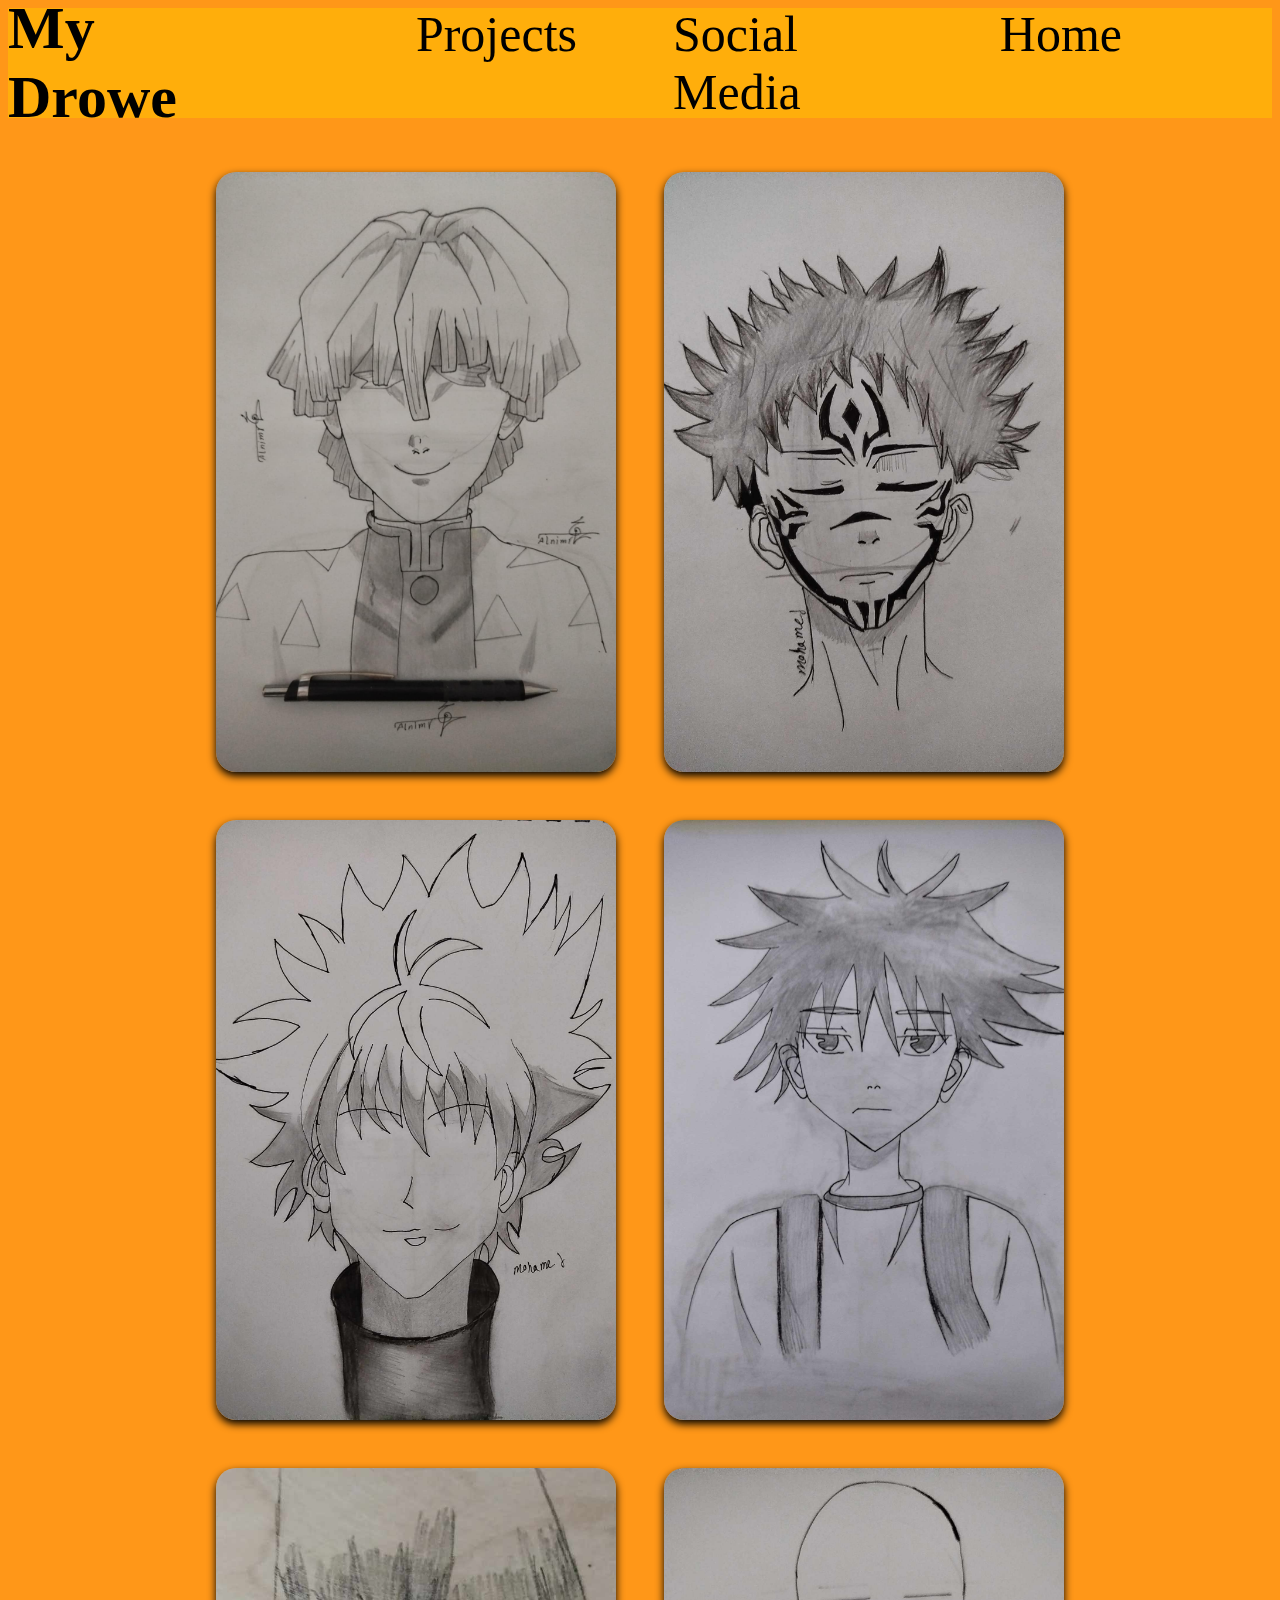
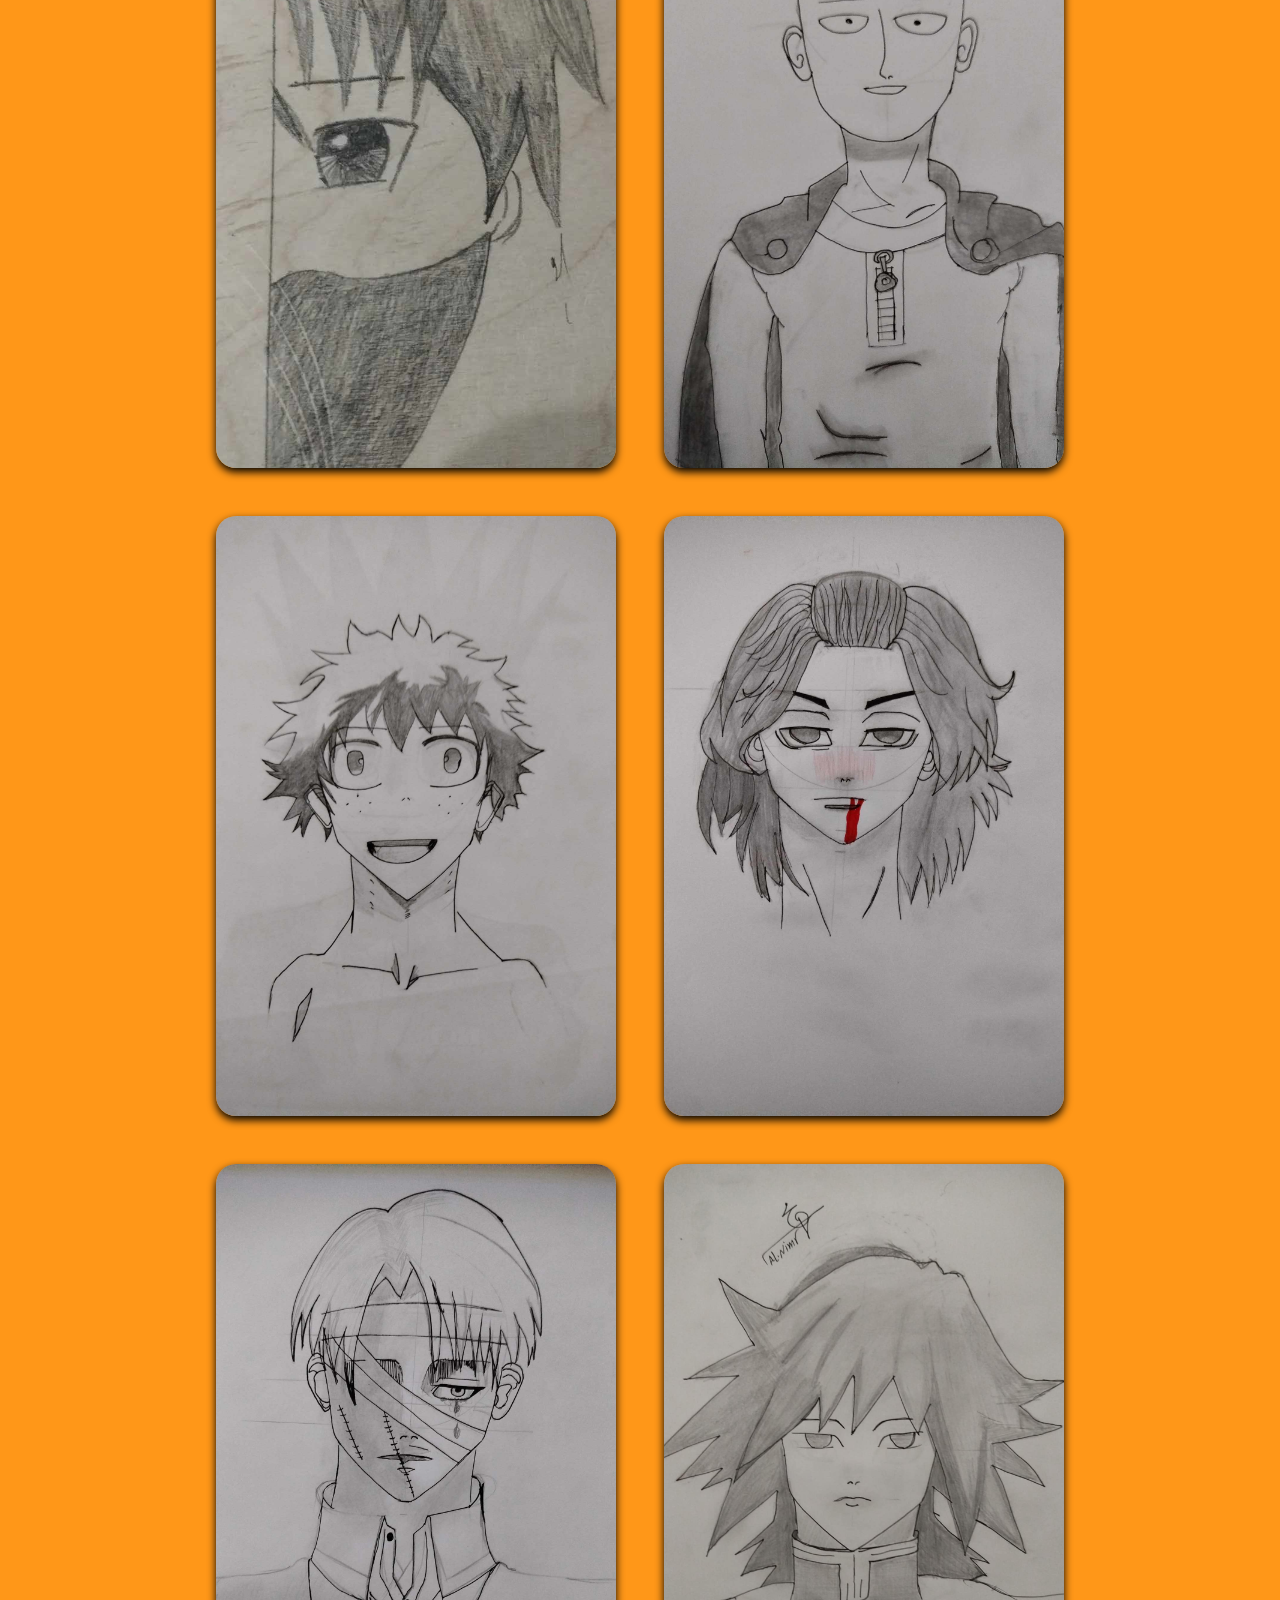
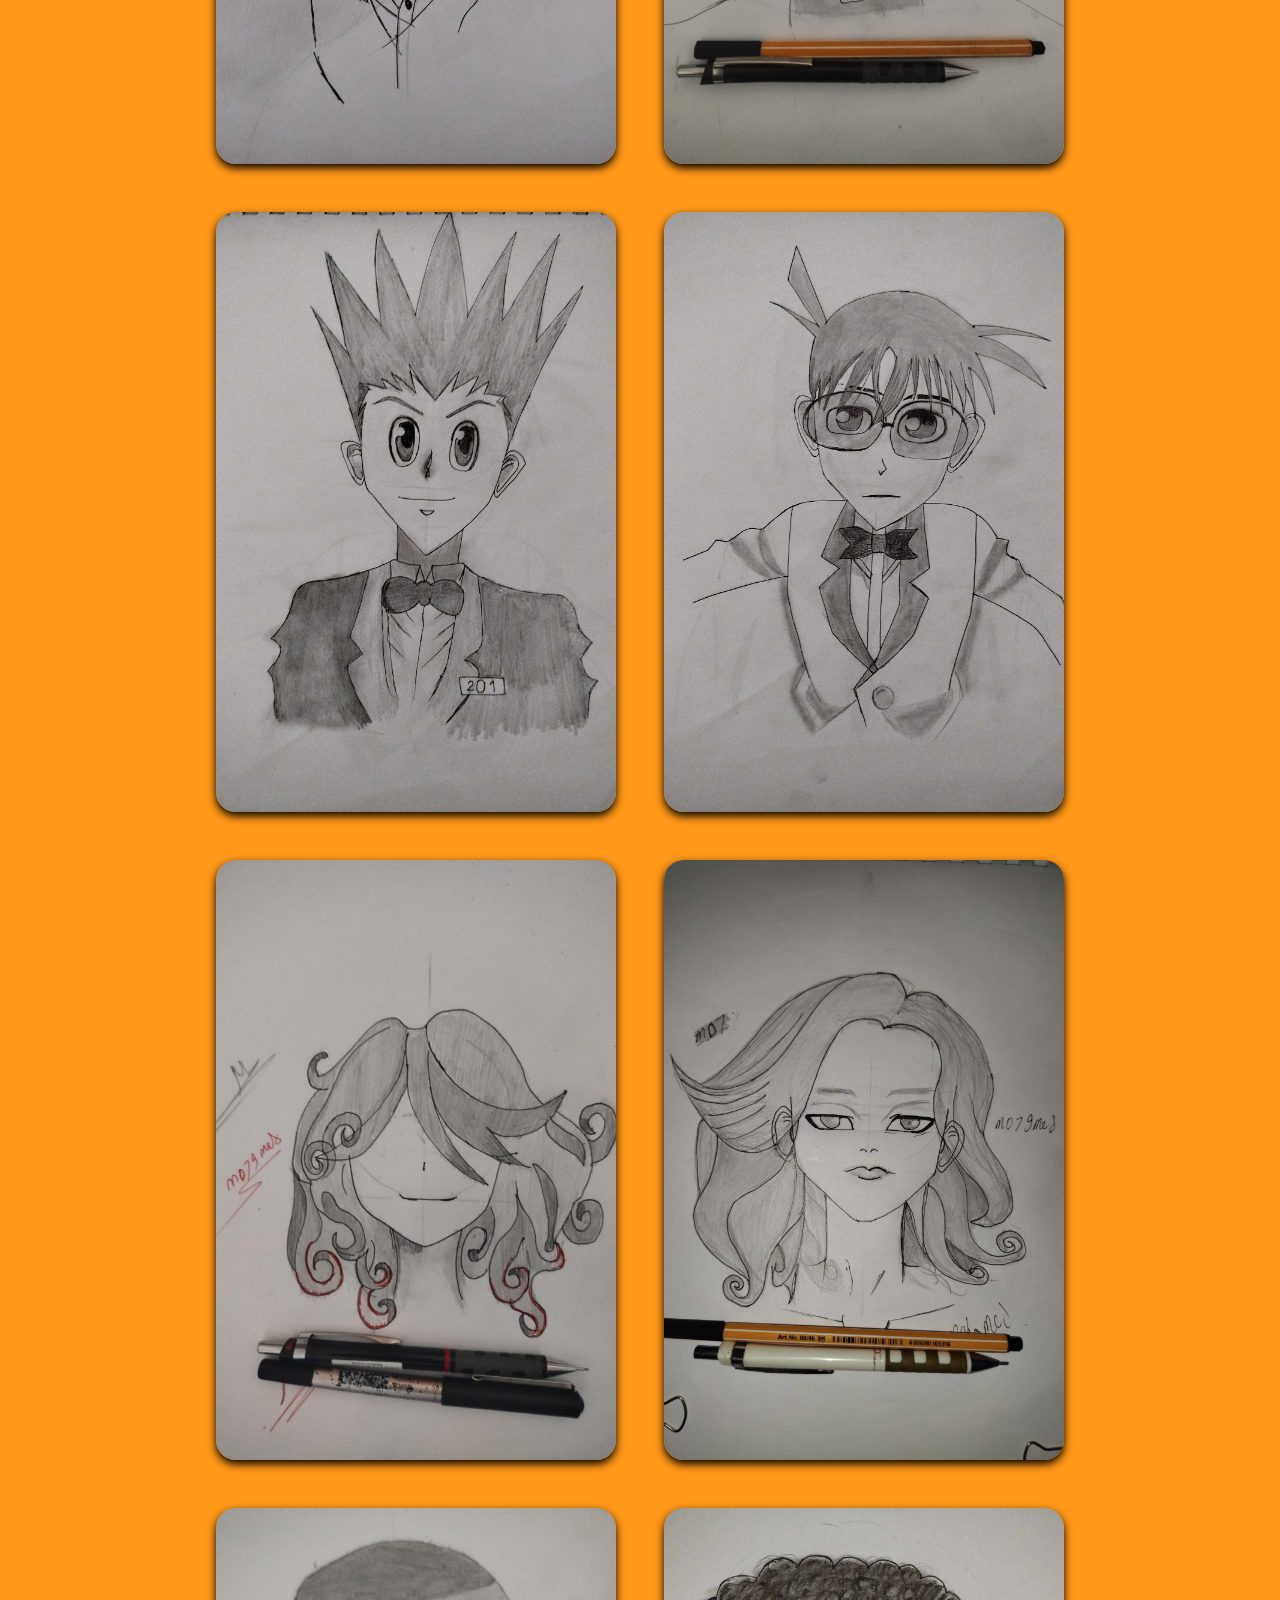
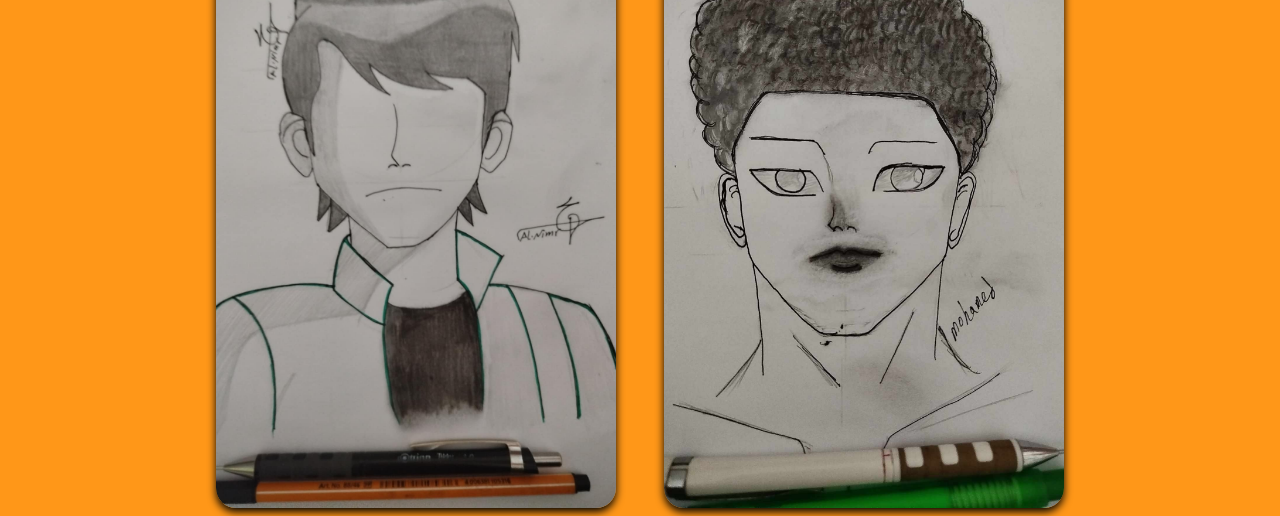
<file: MyDrowe.html>
<!DOCTYPE html>
<html lang="en">
<head>
    <meta charset="UTF-8">
    <meta name="viewport" content="width=device-width, initial-scale=1.0">
    <title>MyDrowe</title>
    <link rel="stylesheet" href="CSS/style.css">
    <link rel="icon" href="imag/DR.png" type="imag/png">
</head>
<body>
    <nav>
    <h1 class="h1"><a href="MyDrowe.html">My Drowe</a></h1>
        <ul>
            <li><a href="projects.html">Projects</a></li>
            <li><a href="socialMedia.html">Social Media</a></li>
            <li><a href="index.html">Home</a></li>
        </ul>
    </nav>
    <br>
    <br>
    <br>
    <div class="effect">
<img src="imag\zentso.jpeg" alt="رسمة زينتسو">
<img src="imag\sqona.jpg" alt="سكونا">
<img src="imag\qelwa.jpg" alt="">
<img src="imag\toge.jpg" alt="">
<img src="imag\rsmh 3la 5shb.jpg" alt="">
<img src="imag\onepansh.jpg" alt="">
<img src="imag\medorya.jpg" alt="">
<img src="imag\maiky.jpg" alt="">
<img src="imag\levay.jpg" alt="">
<img src="imag\hashera almaa.jpeg" alt="">
<img src="imag\gon.jpg" alt="">
<img src="imag\conan.jpg" alt="">
<img src="imag\bnt.jpeg" alt="">
<img src="imag\binko.jpg" alt="">
<img src="imag\ban10.jpeg" alt="">
<img src="imag\ana.jpg" alt="">
</div>
</html>
</file>
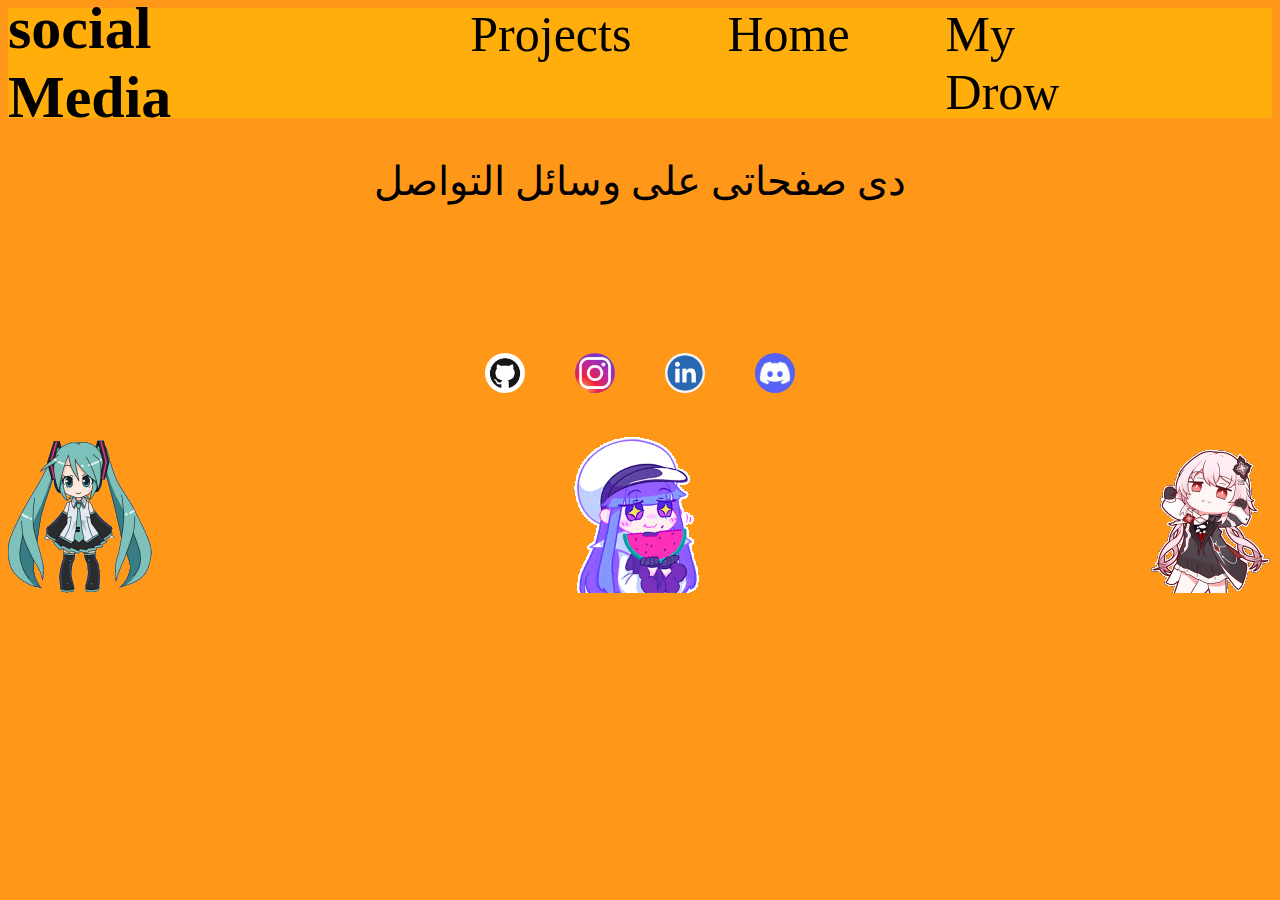
<file: socialMedia.html>
<!DOCTYPE html>
<html lang="en">
  <head>
    <meta charset="UTF-8" />
    <meta name="viewport" content="width=device-width, initial-scale=1.0" />
    <title>SocialMedia</title>
    <link rel="stylesheet" href="CSS/style.css" />
    <link rel="icon" href="imag/DR.png" type="image/png" />
  </head>
  <body>
    <nav>
      <h1 class="h1"><a href="SocialMedia.html">social Media</a></h1>
      <ul>
        <li><a href="projects.html">Projects</a></li>
        <li><a href="index.html">Home</a></li>
        <li><a href="MyDrowe.html">My Drow</a></li>
      </ul>
    </nav>
    <p>دى صفحاتى على وسائل التواصل</p>
    <br />
    <br />
    <br />
    <br />
    <br />
    <br />
    <div id="icon">
      <a href="https://github.com/M074med26" target="_blank"
        ><img src="imag/GitHub-Mark-ea2971cee799.png" alt=""
      /></a>
      <a href="https://www.instagram.com/m079med/" target="_blank"
        ><img src="imag/insta.jpeg" alt=""
      /></a>
      <a
        href="https://www.linkedin.com/in/mohamed-maher-4baa25391/"
        target="_blank"
        ><img src="imag/in.png" alt=""
      /></a>
      <a href="https://discord.gg/VAXRSrbYny" target="_blank"
        ><img src="imag/images.jpeg" alt=""
      /></a>
    </div>
    <br />
    <br />

    <div id="center">
      <img src="imag\meko.gif" alt="meko" />
      <img src="imag\bate5.gif" alt="kol bte5" />
      <img src="imag\arqs.gif" alt="arqos yal" />
    </div>
  </body>
</html>
</file>
<file: CSS/style.css>
nav{
    background-color: rgba(255, 196, 0, 0.521);
    height: 110px;
    display: flex;
    align-items: center;
;
}
.h1{
    font-size: 60px;
}

nav ul {
    display: flex;
    gap: 6rem;
    padding: 150px;
    font-size: 50px;
    list-style: none;
}
.center{
    text-align: center;

}
a{
    text-emphasis: none;
    text-decoration: none;
    color: black;
}

.effect{
    display: flex;
    flex-wrap: wrap;
    justify-content:center;
    gap: 3rem;
}

.effect img{
    height: 600px;
    width: 400px;
    object-fit: cover;
    border-radius:  20px; 
    box-shadow: 0 4px 8px rgba(0,0, 0, 3);
}
.effect:hover img{
    filter: blur(5px);

}
.effect img:hover{
    transform: scale(1.1);
    filter: blur(); }

body{
    background-color: rgba(255, 140, 0, 0.904);

}
#center{
    display: flex;
    justify-content: center;
    gap: 400px;
    align-items:end ;
}
p{
    text-align: center;
    font-size: 40px;
}
#icon{
    display: flex;
    justify-content: center;
    align-items: center;gap: 50px;
    flex-wrap: wrap;
}
#icon img{
    width: 40px;
    height: 40px;
    object-fit: cover;
    border-radius: 50px;

}
#icon:hover img{
    filter: blur(2px);
}
#icon img:hover{
    transform: scale(1.1);
    filter: blur()
}
</file>
